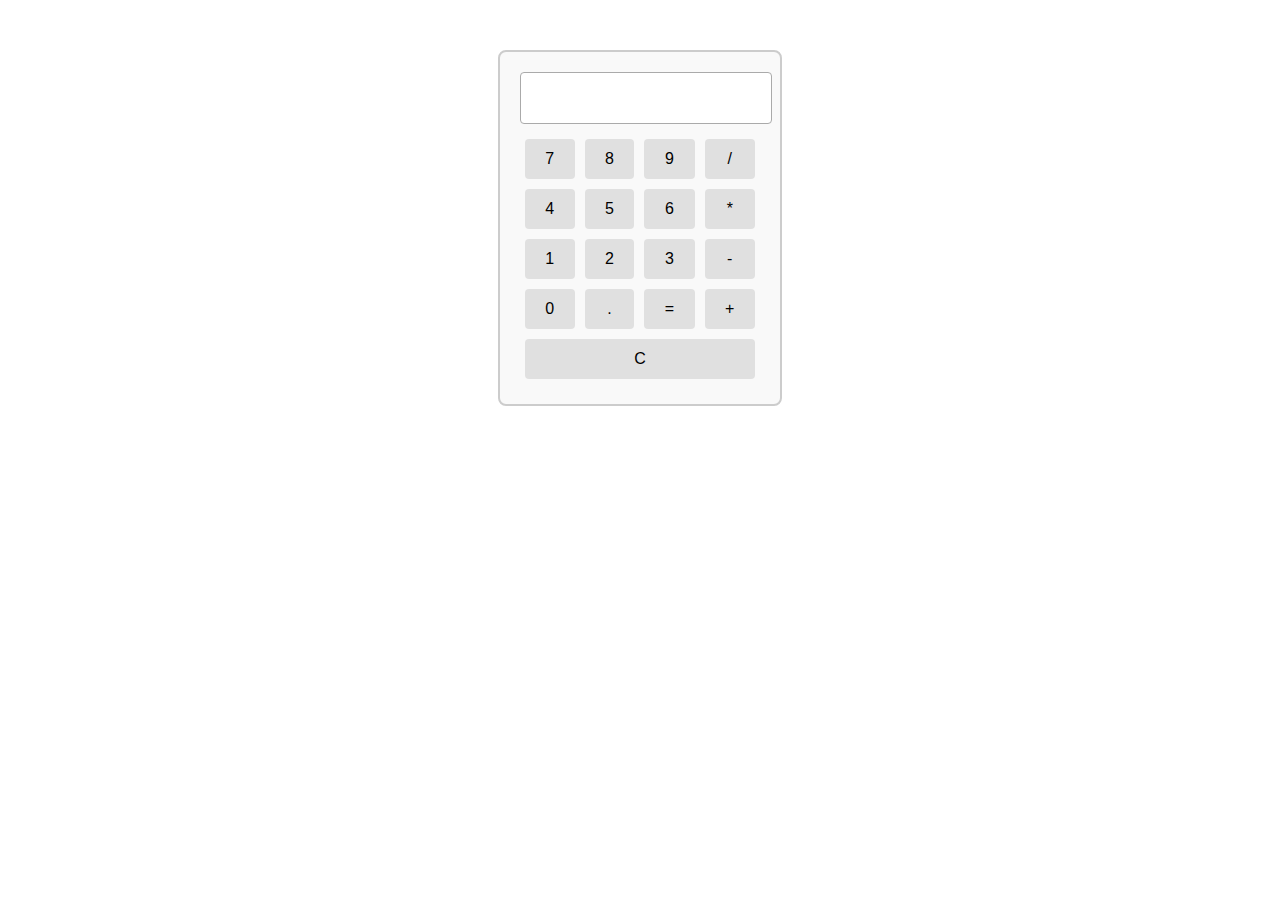
<file: Task-1/index.html>
<!DOCTYPE html>
<html lang="en">

<head>
    <meta charset="UTF-8">
    <title>Simple Calculator</title>
    <link rel="stylesheet" href="styles.css">
</head>

<body>
    <div class="calculator">
        <input type="text" class="display" id="display" readonly>
        <table>
            <tr>
                <td><button>7</button></td>
                <td><button>8</button></td>
                <td><button>9</button></td>
                <td><button>/</button></td>
            </tr>
            <tr>
                <td><button>4</button></td>
                <td><button>5</button></td>
                <td><button>6</button></td>
                <td><button>*</button></td>
            </tr>
            <tr>
                <td><button>1</button></td>
                <td><button>2</button></td>
                <td><button>3</button></td>
                <td><button>-</button></td>
            </tr>
            <tr>
                <td><button>0</button></td>
                <td><button>.</button></td>
                <td><button>=</button></td>
                <td><button>+</button></td>
            </tr>
            <tr>
                <td colspan="4"><button style="width:100%;">C</button></td>
            </tr>
        </table>
    </div>
</body>

</html>
</div>
</file>
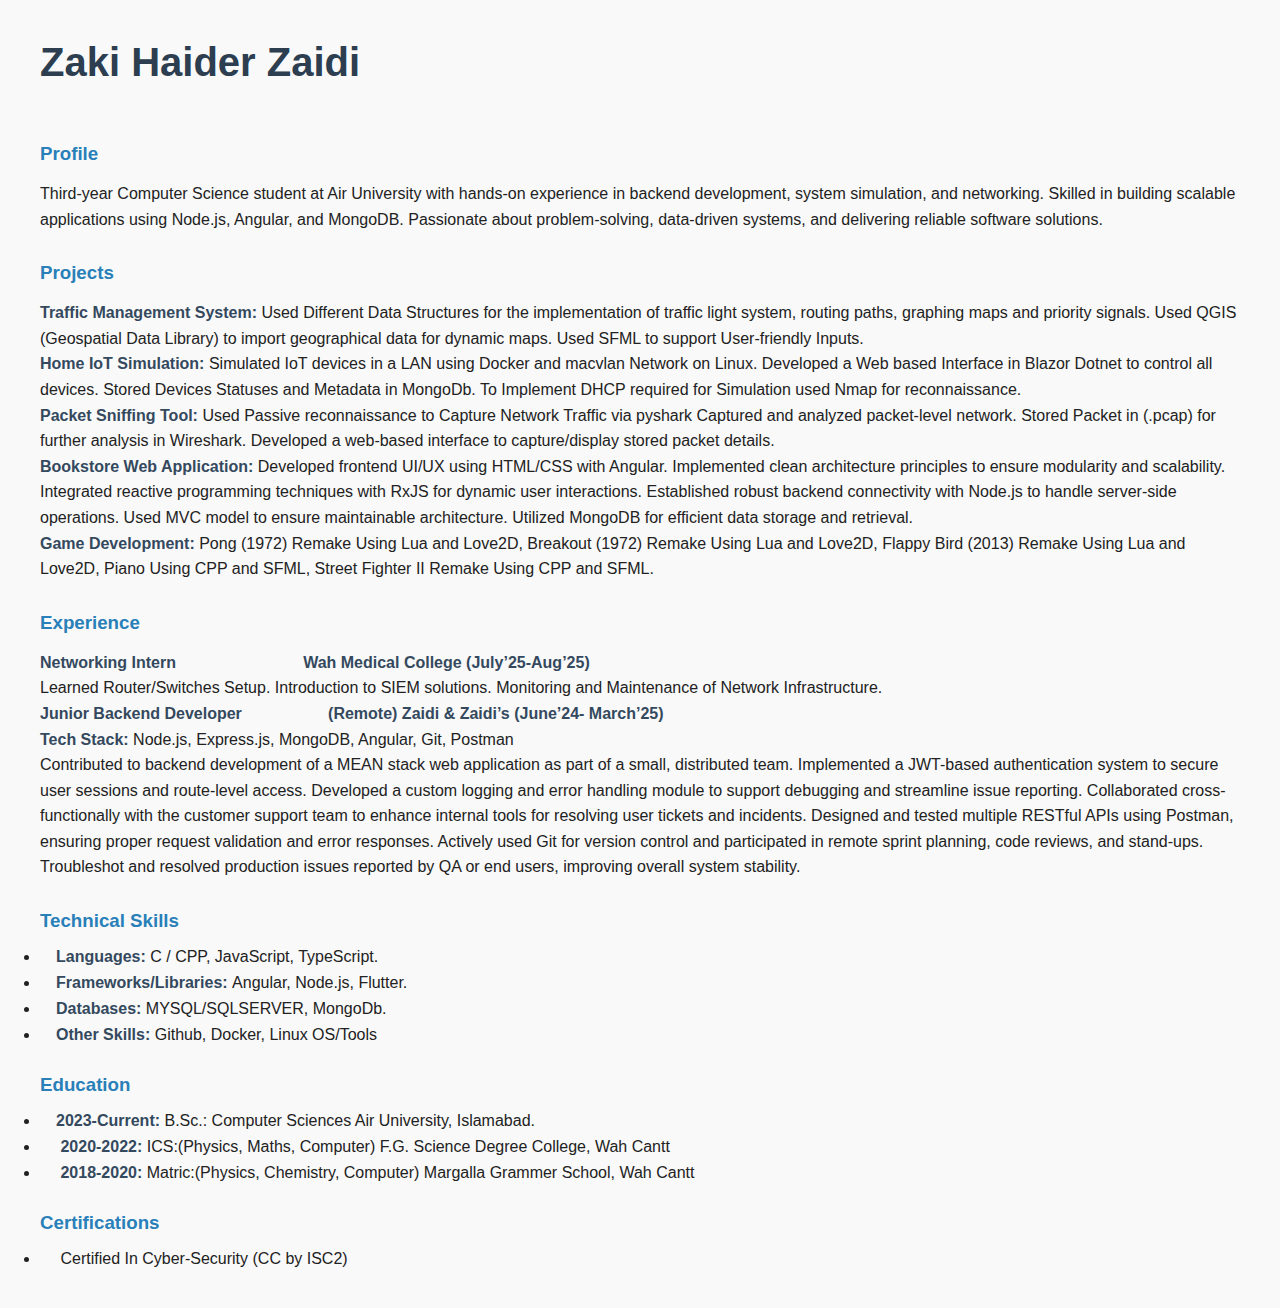
<file: Task-2/index.html>
<!DOCTYPE html>
<html lang="en">

<head>
    <meta charset="UTF-8">
    <meta name="viewport" content="width=device-width, initial-scale=1.0">
    <title>Document</title>
</head>

<body>
    <h1>Zaki Haider Zaidi</h1>
    <br />
    <h3>Profile</h3>
    <p>Third-year Computer Science student at Air University with hands-on experience in backend development, system
        simulation, and networking. Skilled in building scalable applications using Node.js, Angular, and MongoDB.
        Passionate
        about problem-solving, data-driven systems, and delivering reliable software solutions.</p>
    <h3>Projects</h3>
    <p><b>Traffic Management System:</b> Used Different Data Structures for the implementation of traffic light system,
        routing
        paths,
        graphing maps and priority signals. Used QGIS (Geospatial Data Library) to import geographical data for dynamic
        maps.
        Used SFML to support User-friendly Inputs. <br>
        <b>Home IoT Simulation:</b> Simulated IoT devices in a LAN using Docker and macvlan Network on Linux. Developed
        a Web
        based
        Interface in Blazor Dotnet to control all devices. Stored Devices Statuses and Metadata in MongoDb. To Implement
        DHCP
        required for Simulation used Nmap for reconnaissance. <br>
        <b>Packet Sniffing Tool:</b> Used Passive reconnaissance to Capture Network Traffic via pyshark Captured and
        analyzed
        packet-level network. Stored Packet in (.pcap) for further analysis in Wireshark. Developed a web-based
        interface to
        capture/display stored packet details. <br>

        <b>Bookstore Web Application: </b>Developed frontend UI/UX using HTML/CSS with Angular. Implemented clean
        architecture
        principles to ensure modularity and scalability. Integrated reactive programming techniques with RxJS for
        dynamic user
        interactions. Established robust backend connectivity with Node.js to handle server-side operations. Used MVC
        model to
        ensure maintainable architecture. Utilized MongoDB for efficient data storage and retrieval. <br>
        <b>Game Development:</b> Pong (1972) Remake Using Lua and Love2D, Breakout (1972) Remake Using Lua and Love2D,
        Flappy
        Bird
        (2013) Remake Using Lua and Love2D, Piano Using CPP and SFML, Street Fighter II Remake Using CPP and SFML.
    </p>
    <h3>
        Experience
    </h3>
    <p> <b> Networking Intern &emsp; &emsp; &emsp; &emsp; &emsp; &emsp; Wah Medical College (July’25-Aug’25) </b><br />
        Learned Router/Switches Setup. Introduction to SIEM solutions. Monitoring and Maintenance of Network
        Infrastructure.
        <br>
        <b>Junior Backend Developer &emsp; &emsp; &emsp; &emsp; (Remote) Zaidi & Zaidi’s (June’24- March’25) </b> <br>
        <b>Tech Stack: </b>Node.js, Express.js, MongoDB, Angular, Git, Postman <br>
        Contributed to backend development of a MEAN stack web application as part of a small, distributed team.
        Implemented a
        JWT-based authentication system to secure user sessions and route-level access. Developed a custom logging and
        error
        handling module to support debugging and streamline issue reporting. Collaborated cross-functionally with the
        customer
        support team to enhance internal tools for resolving user tickets and incidents. Designed and tested multiple
        RESTful
        APIs using Postman, ensuring proper request validation and error responses. Actively used Git for version
        control and
        participated in remote sprint planning, code reviews, and stand-ups. Troubleshot and resolved production issues
        reported
        by QA or end users, improving overall system stability.
    </p>
    <h3>
        Technical Skills
    </h3>
    <p>
        <li><b>&emsp;Languages: </b>C / CPP, JavaScript, TypeScript.</li>
        <li><b>&emsp;Frameworks/Libraries: </b>Angular, Node.js, Flutter.</li>
        <li><b>&emsp;Databases: </b>MYSQL/SQLSERVER, MongoDb.</li>
        <li><b>&emsp;Other Skills: </b>Github, Docker, Linux OS/Tools</li>
    </p>
    <h3>
        Education
    </h3>
    <p>
        <li>
            <b> &emsp;2023-Current:</b> B.Sc.: Computer Sciences Air University, Islamabad.
        </li>
        <li>
            <b>&emsp; 2020-2022:</b> ICS:(Physics, Maths, Computer) F.G. Science Degree College, Wah Cantt
        </li>
        <li>
            <b>&emsp; 2018-2020:</b> Matric:(Physics, Chemistry, Computer) Margalla Grammer School, Wah Cantt
        </li>
    </p>
    <h3>Certifications</h3>
    <p>
        <li>
            &emsp; Certified In Cyber-Security (CC by ISC2)
        </li>
    </p>
</body>

</html>

<style>
    body {
        font-family: Arial, Helvetica, sans-serif;
        margin: 40px;
        background-color: #f9f9f9;
        color: #222;
    }

    h1 {
        color: #2c3e50;
        font-size: 2.5em;
        margin-bottom: 10px;
    }

    h3 {
        color: #2980b9;
        margin-top: 30px;
        margin-bottom: 10px;
    }

    p {
        line-height: 1.6;
        margin-bottom: 15px;
    }

    li {
        margin-bottom: 8px;
    }

    b {
        color: #34495e;
    }

    @media (max-width: 600px) {
        body {
            margin: 10px;
        }

        h1 {
            font-size: 1.5em;
        }

        h3 {
            font-size: 1.1em;
        }
    }
</style>
</file>
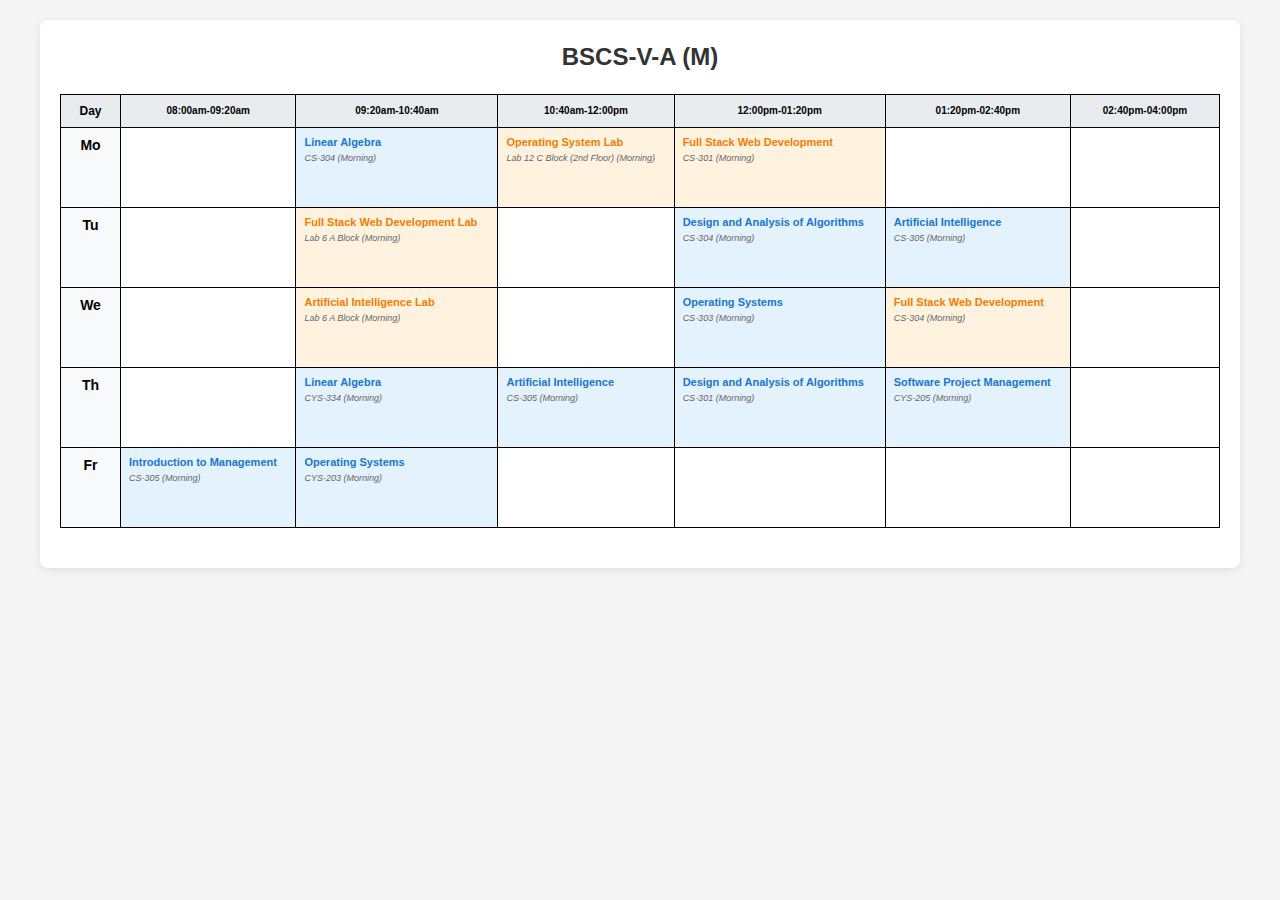
<file: Task-3/index.html>
<!DOCTYPE html>
<html lang="en">

<head>
    <meta charset="UTF-8" />
    <meta name="viewport" content="width=device-width, initial-scale=1.0">
    <title>BSCS-V-A (M) Timetable</title>
    <link rel="stylesheet" href="styles.css">
</head>

<body>
    <div class="container">
        <h1>BSCS-V-A (M)</h1>
        <table class="timetable">
            <thead>
                <tr>
                    <th class="day-header">Day</th>
                    <th class="time-slot">08:00am-09:20am</th>
                    <th class="time-slot">09:20am-10:40am</th>
                    <th class="time-slot">10:40am-12:00pm</th>
                    <th class="time-slot">12:00pm-01:20pm</th>
                    <th class="time-slot">01:20pm-02:40pm</th>
                    <th class="time-slot">02:40pm-04:00pm</th>

                </tr>

            </thead>
            <tbody>
                <tr>
                    <td class="day">Mo</td>
                    <td class="empty"></td>
                    <td class="subject">
                        <div class="subject-name">Linear Algebra</div>
                        <div class="room">CS-304 (Morning)</div>
                    </td>
                    <td class="subject lab">
                        <div class="subject-name">Operating System Lab</div>
                        <div class="room">Lab 12 C Block (2nd Floor) (Morning)</div>
                    </td>
                    <td class="subject lab">
                        <div class="subject-name">Full Stack Web Development</div>
                        <div class="room">CS-301 (Morning)</div>
                    </td>
                    <td class="empty"></td>
                    <td class="empty"></td>
                </tr>
                <tr>
                    <td class="day">Tu</td>
                    <td class="empty"></td>
                    <td class="subject lab">
                        <div class="subject-name">Full Stack Web Development Lab</div>
                        <div class="room">Lab 6 A Block (Morning)</div>
                    </td>
                    <td class="empty"></td>
                    <td class="subject">
                        <div class="subject-name">Design and Analysis of Algorithms</div>
                        <div class="room">CS-304 (Morning)</div>
                    </td>
                    <td class="subject">
                        <div class="subject-name">Artificial Intelligence</div>
                        <div class="room">CS-305 (Morning)</div>
                    </td>
                    <td class="empty"></td>
                </tr>
                <tr>
                    <td class="day">We</td>
                    <td class="empty"></td>
                    <td class="subject lab">
                        <div class="subject-name">Artificial Intelligence Lab</div>
                        <div class="room">Lab 6 A Block (Morning)</div>
                    </td>
                    <td class="empty"></td>
                    <td class="subject">
                        <div class="subject-name">Operating Systems</div>
                        <div class="room">CS-303 (Morning)</div>
                    </td>
                    <td class="subject lab">
                        <div class="subject-name">Full Stack Web Development</div>
                        <div class="room">CS-304 (Morning)</div>
                    </td>
                    <td class="empty"></td>
                </tr>
                <tr>
                    <td class="day">Th</td>
                    <td class="empty"></td>
                    <td class="subject">
                        <div class="subject-name">Linear Algebra</div>
                        <div class="room">CYS-334 (Morning)</div>
                    </td>
                    <td class="subject">
                        <div class="subject-name">Artificial Intelligence</div>
                        <div class="room">CS-305 (Morning)</div>
                    </td>
                    <td class="subject">
                        <div class="subject-name">Design and Analysis of Algorithms</div>
                        <div class="room">CS-301 (Morning)</div>
                    </td>
                    <td class="subject">
                        <div class="subject-name">Software Project Management</div>
                        <div class="room">CYS-205 (Morning)</div>
                    </td>
                    <td class="empty"></td>
                </tr>
                <tr>
                    <td class="day">Fr</td>
                    <td class="subject">
                        <div class="subject-name">Introduction to Management</div>
                        <div class="room">CS-305 (Morning)</div>
                    </td>
                    <td class="subject">
                        <div class="subject-name">Operating Systems</div>
                        <div class="room">CYS-203 (Morning)</div>
                    </td>
                    <td class="empty"></td>
                    <td class="empty"></td>
                    <td class="empty"></td>
                    <td class="empty"></td>
                </tr>
            </tbody>
        </table>
    </div>
</body>

</html>
</file>
<file: Task-1/styles.css>
body {
    font-family: Arial, sans-serif;
}

.calculator {
    margin: 50px auto;
    width: 240px;
    border: 2px solid #ccc;
    padding: 20px;
    border-radius: 8px;
    background: #f9f9f9;
}

.display {
    width: 100%;
    height: 40px;
    font-size: 1.2em;
    text-align: right;
    margin-bottom: 10px;
    padding: 5px;
    border: 1px solid #aaa;
    border-radius: 4px;
    background: #fff;
}

table {
    width: 100%;
    border-collapse: collapse;
}

td {
    padding: 5px;
}

button {
    width: 100%;
    height: 40px;
    font-size: 1em;
    border: none;
    border-radius: 4px;
    background: #e0e0e0;
    cursor: pointer;
    transition: background 0.2s;
}

button:hover {
    background: #d0d0d0;
}
</file>
<file: Task-3/styles.css>
/* Reset and base styles */
* {
    margin: 0;
    padding: 0;
    box-sizing: border-box;
}

body {
    font-family: Arial, sans-serif;
    background-color: #f5f5f5;
    padding: 20px;
    line-height: 1.4;
}

.container {
    max-width: 1200px;
    margin: 0 auto;
    background-color: white;
    padding: 20px;
    border-radius: 8px;
    box-shadow: 0 2px 10px rgba(0, 0, 0, 0.1);
}

h1 {
    text-align: center;
    font-size: 24px;
    font-weight: bold;
    margin-bottom: 20px;
    color: #333;
}

/* Table styles */
.timetable {
    width: 100%;
    border-collapse: collapse;
    margin-bottom: 20px;
    font-size: 12px;
}

/* Header styles */
.timetable thead tr {
    background-color: #f8f9fa;
}

.day-header,
.time-slot {
    border: 1px solid #000;
    padding: 8px;
    text-align: center;
    font-weight: bold;
    background-color: #e9ecef;
}

.time-slot {
    font-size: 10px;
    min-width: 140px;
}

/* Day column */
.day {
    border: 1px solid #000;
    padding: 15px 8px;
    text-align: center;
    font-weight: bold;
    background-color: #f8f9fa;
    vertical-align: middle;
    font-size: 14px;
    width: 60px;
}

/* Subject cells */
.timetable td {
    border: 1px solid #000;
    padding: 8px;
    vertical-align: top;
    height: 80px;
    position: relative;
}

.empty {
    background-color: #fff;
}

.subject {
    background-color: #e3f2fd;
    padding: 6px;
}

.subject.lab {
    background-color: #fff3e0;
}

.subject-name {
    font-weight: bold;
    font-size: 11px;
    margin-bottom: 4px;
    color: #1976d2;
    line-height: 1.2;
}

.lab .subject-name {
    color: #f57c00;
}

.room {
    font-size: 9px;
    color: #666;
    font-style: italic;
    line-height: 1.1;
}

/* Footer styles */
.footer {
    margin-top: 20px;
    font-size: 10px;
    color: #666;
    display: flex;
    justify-content: space-between;
    border-top: 1px solid #ddd;
    padding-top: 10px;
}

/* Responsive design */
@media (max-width: 768px) {
    .container {
        padding: 10px;
    }

    .timetable {
        font-size: 10px;
    }

    .time-slot {
        font-size: 8px;
        min-width: 100px;
    }

    .subject-name {
        font-size: 9px;
    }

    .room {
        font-size: 8px;
    }

    .day {
        font-size: 12px;
    }
}

/* Print styles */
@media print {
    body {
        background-color: white;
        padding: 0;
    }

    .container {
        box-shadow: none;
        padding: 0;
    }

    .timetable {
        page-break-inside: avoid;
    }
}
</file>
